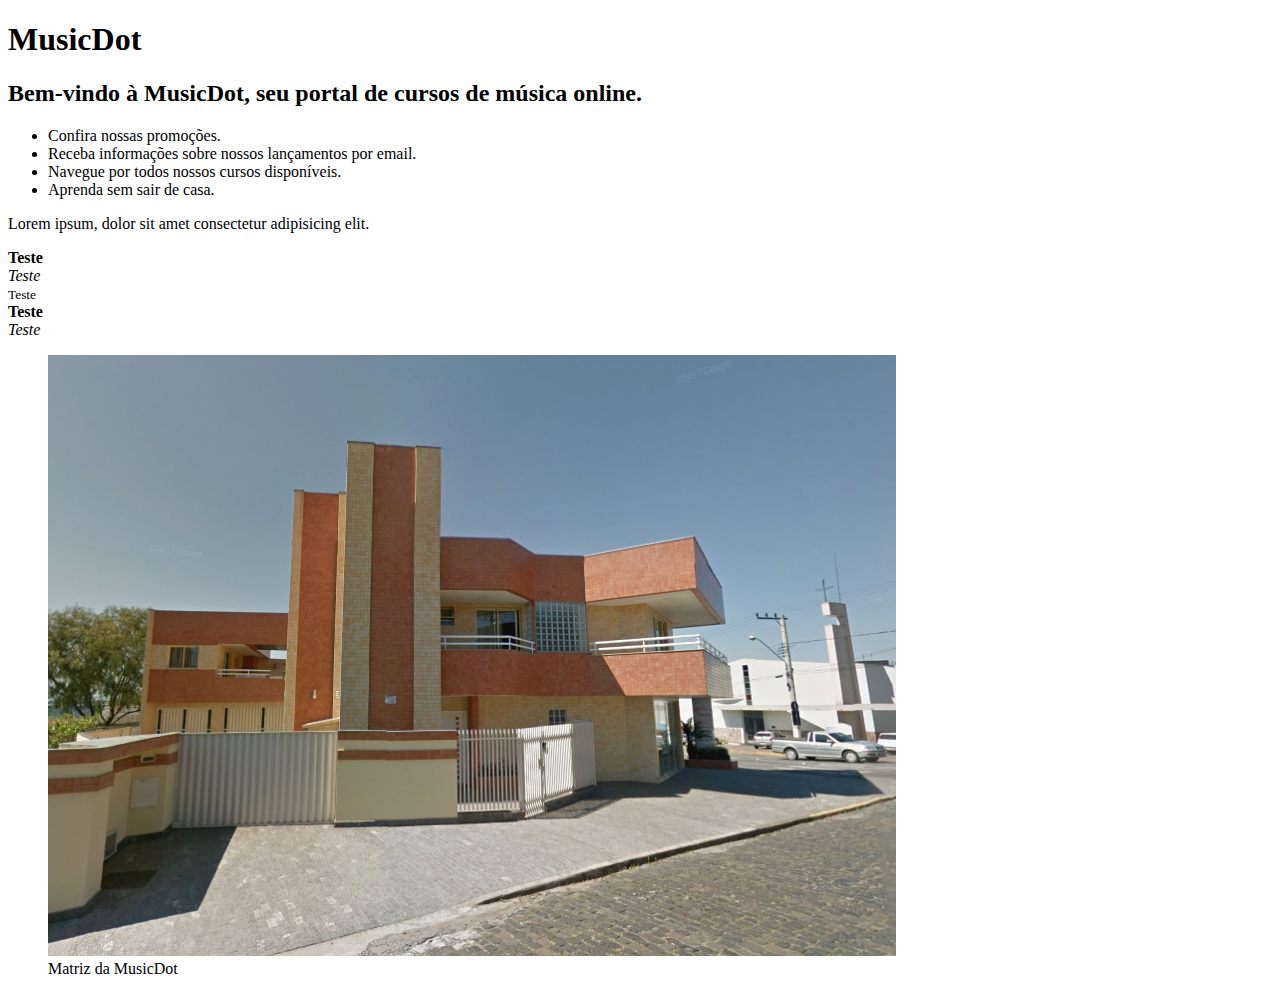
<file: index-2.html>
<!DOCTYPE html>
<html>

<head>
  <title>MusicDot</title>
  <meta charset="utf-8">
</head>

<body>
  <h1>MusicDot</h1>
  <h2>Bem-vindo à MusicDot, seu portal de cursos de música online.</h2>
  <ul>
    <li>Confira nossas promoções.</li>
    <li>Receba informações sobre nossos lançamentos por email.</li>
    <li>Navegue por todos nossos cursos disponíveis.</li>
    <li>Aprenda sem sair de casa.</li>
  </ul>





  <p>Lorem ipsum, dolor sit amet consectetur adipisicing elit.</p>
  <strong>Teste</strong> <br>
  <em>Teste</em> <br>
  <small>Teste</small> <br>
  <b>Teste</b> <br>
  <i>Teste</i>


  <figure>
    <img	src="img/matriz-musicdot.png" alt="Foto	da	matriz	da	musicdot">
    <figcaption>Matriz	da	MusicDot</figcaption>
  </figure>
</body>

</html>
</file>
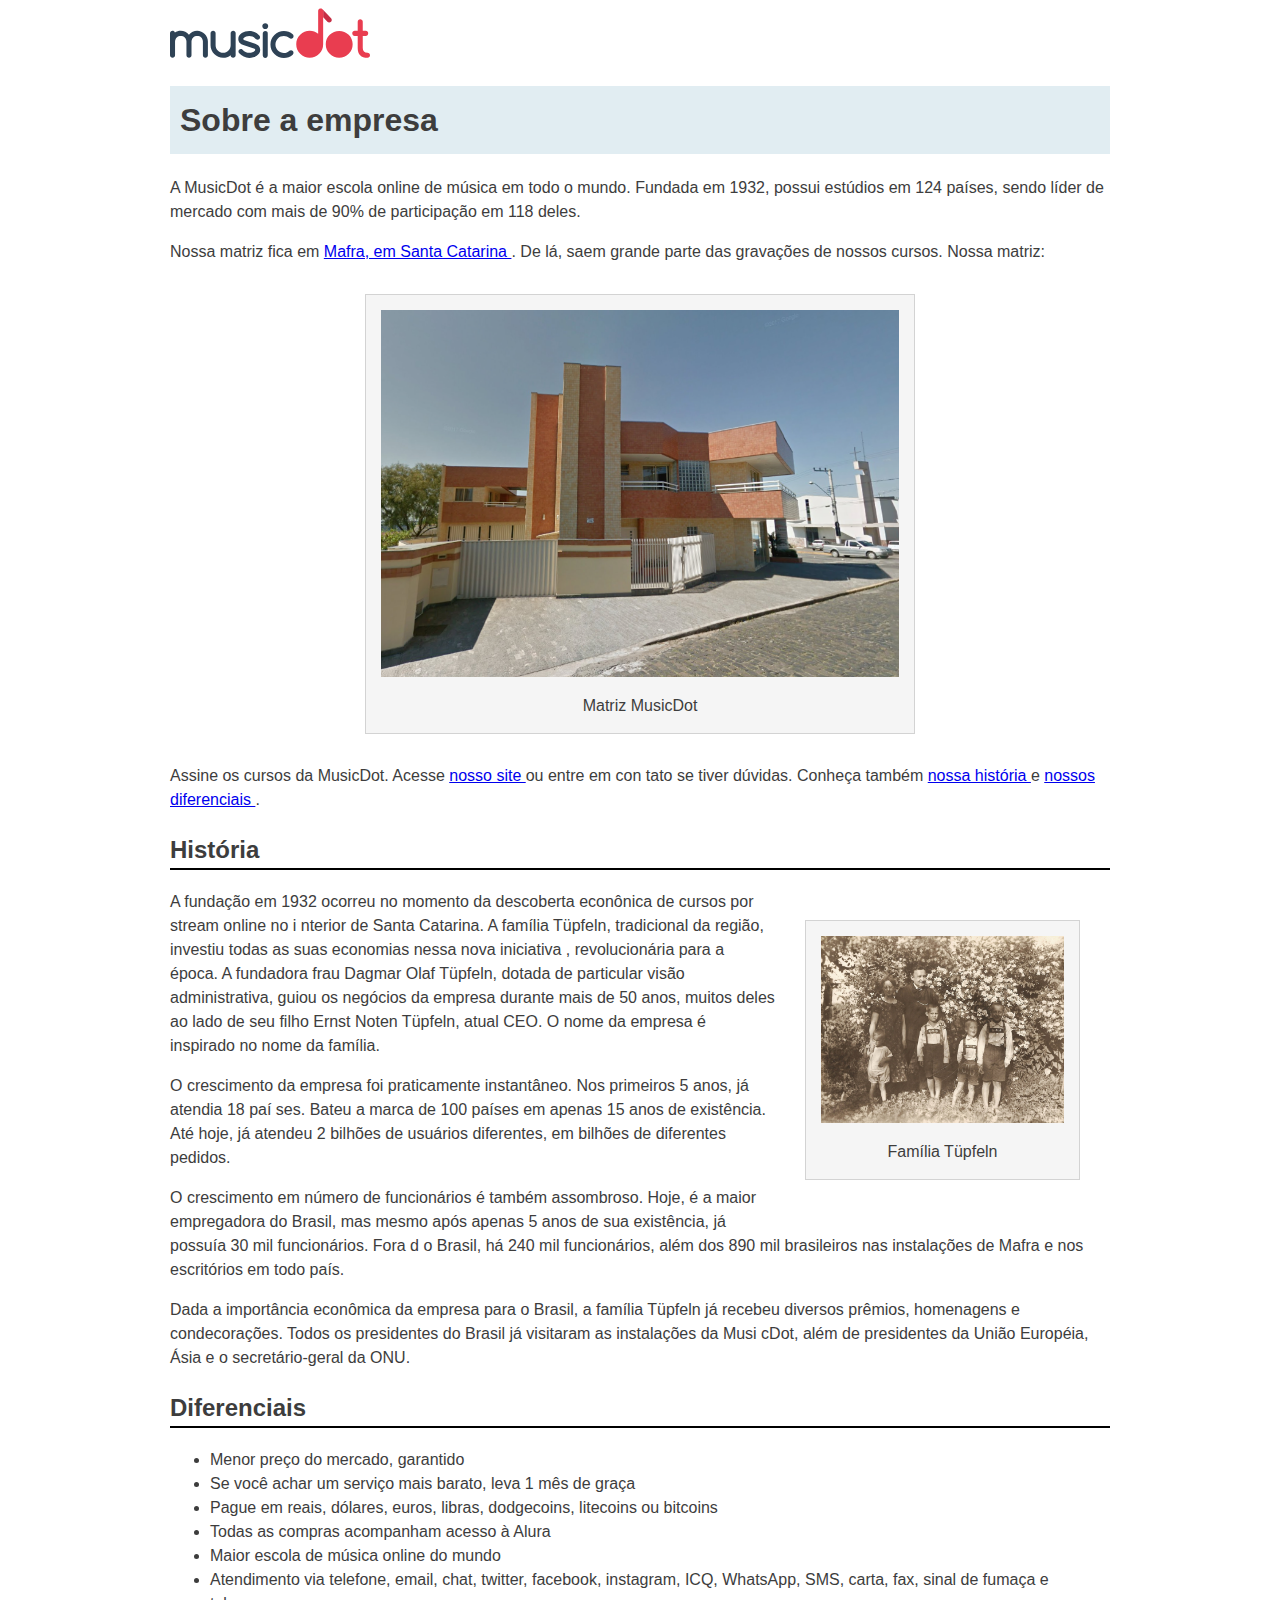
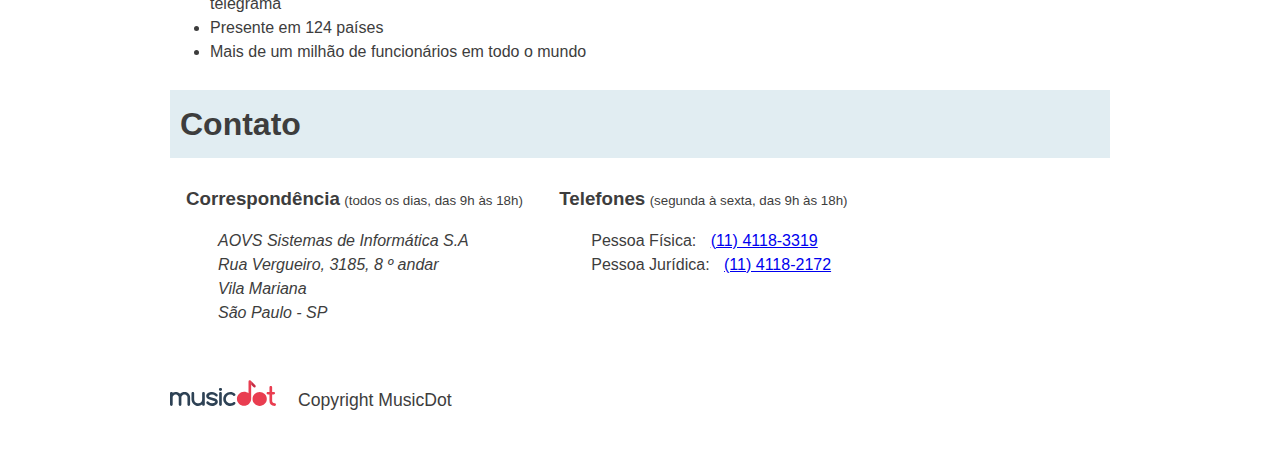
<file: sobre.html>
<!DOCTYPE html>
<html lang="pt-BR">
  <head>
    <meta charset="utf-8">
    <meta name="viewport" content="width=device-width">
    <title>
      MusicDot | Sobre a empresa
    </title>
    <link href="img/favicon.ico" rel="icon">
    <link rel="stylesheet" href="css/sobre.css">
  </head>

  <body>
    <img src="img/logo.svg" alt="MusicDot">

    <h1 class="titulo"> Sobre a empresa </h1>
    
    <p>
      A MusicDot é a maior escola online de música em todo o mundo.
      Fundada em 1932, possui estúdios em 124 países, sendo líder de mercado com mais de 90% de
      participação em 118 deles.
    </p>
    
    <p>
      Nossa	matriz	fica	em	<a	href="https://maps.google.com.br/?q=190,GabrielDequech,Mafra,SC">
      Mafra,	em	Santa	Catarina	</a>.	De	lá,	saem	grande	parte	das	gravações	de	nossos	cursos.	Nossa	matriz:
    </p>
    
    <figure class="matriz-musicdot">
      <img src="img/matriz-musicdot.png" alt="Matriz	da	musicdot">
      <figcaption>
        Matriz MusicDot
      </figcaption>
    </figure>
    
    <p>
      Assine	os	cursos	da	MusicDot.	Acesse	<a	href="index.html">	nosso	site	</a>	ou	entre	em	con
      tato se	tiver	dúvidas.	Conheça	também	<a	href="#historia">	nossa	história	</a>	e	<a	href="#diferenciais">	nossos	diferenciais	</a>.
    </p>
    
    <h2 id="historia" class="subtitulo"> História </h2>
    
    <figure class="familia-tupfeln">
      <img src="img/familia-tupfeln.jpg" alt="Foto	da	família	tüpfeln">
      <figcaption>Família Tüpfeln</figcaption>
    </figure>
    
    <p>
      A fundação em 1932 ocorreu no momento da descoberta econônica de cursos por stream online no i
      nterior de Santa Catarina. A
      família Tüpfeln, tradicional da região, investiu todas as suas economias nessa nova iniciativa
      ,
      revolucionária para a época. A fundadora frau Dagmar Olaf Tüpfeln, dotada de particular visão
      administrativa, guiou os negócios da empresa durante mais de 50 anos, muitos deles ao lado
      de seu filho Ernst Noten Tüpfeln, atual CEO. O nome da empresa é inspirado no nome da família.
    </p>
    
    <p>
      O crescimento da empresa foi praticamente instantâneo. Nos primeiros 5 anos, já atendia 18 paí
      ses.
      Bateu a marca de 100 países em apenas 15 anos de existência. Até hoje, já atendeu 2 bilhões
      de usuários diferentes, em bilhões de diferentes pedidos.
    </p>
    
    <p>
      O crescimento em número de funcionários é também assombroso. Hoje, é a maior empregadora do
      Brasil, mas mesmo após apenas 5 anos de sua existência, já possuía 30 mil funcionários. Fora d
      o
      Brasil, há 240 mil funcionários, além dos 890 mil brasileiros nas instalações de Mafra e
      nos escritórios em todo país.
    </p>
    
    <p>
      Dada a importância econômica da empresa para o Brasil, a família Tüpfeln já recebeu
      diversos prêmios,
      homenagens e condecorações. Todos os presidentes do Brasil já visitaram as instalações da Musi
      cDot, além de presidentes da União Européia, Ásia e o secretário-geral da ONU.
    </p>

    <h2 id="diferenciais" class="subtitulo">Diferenciais</h2>
    <ul>
      <li>	Menor	preço	do	mercado,	garantido	</li>
	    <li>	Se	você	achar	um	serviço	mais	barato,	leva	1	mês	de	graça	</li>
	    <li>	Pague	em	reais,	dólares,	euros,	libras,	dodgecoins,	litecoins	ou	bitcoins	</li>
	    <li>	Todas	as	compras	acompanham	acesso	à	Alura	</li>
	    <li>	Maior	escola	de	música	online	do	mundo	</li>
	    <li>	Atendimento	via	telefone,	email,	chat,	twitter,	facebook,	instagram,	ICQ,	WhatsApp,	SMS,	carta,	fax,	sinal	de	fumaça	e	telegrama	</li>
	    <li>	Presente	em	124	países	</li>
	    <li>	Mais	de	um	milhão	de	funcionários	em	todo	o	mundo	</li>
    </ul>

    <h2 class="titulo">Contato</h2>

    <div class="contato__secao">
      <h3 class="contato__subtitulo">Correspondência</h3>
      <small>(todos os dias, das 9h às 18h)</small>
  
      <address class="contato__info">
        AOVS Sistemas de Informática S.A
        <br>
        Rua Vergueiro, 3185, 8 º andar
        <br>
        Vila Mariana
        <br>
        São Paulo - SP
      </address>
    </div>
    
    <div	id="contato" class="contato__secao	contato__secao--telefone">
      <h3 class="contato__subtitulo">Telefones</h3>
      <small>(segunda à sexta, das 9h às 18h)</small>
  
      <dl class="contato__info">
        <div>
          <dt class="contato__info-titulo">Pessoa Física: </dt>
          <dd class="contato__info-descricao"> <a	href="tel://114118-3319">	(11)	4118-3319	</a> </dd>
        </div>
  
        <div>
          <dt class="contato__info-titulo">	Pessoa	Jurídica:	</dt>
          <dd class="contato__info-descricao"> <a	href="tel://114118-2172">	(11)	4118-2172	</a> </dd>
        </div>
      </dl>
    </div>

    <footer class="rodape">
      <img src="img/logo.svg" alt="Logo da musicdot" class="rodape__logo">
      <p class="rodape__copyright">Copyright	MusicDot</p>
    </footer>

  </body>
</html>
</file>
<file: css/sobre.css>
body	{
  width: 80%;
  max-width: 940px;
  margin-left: auto;
  margin-right: auto;

  font-size: 16px;
  line-height: 1.5;
  font-family: "Helvetica",	"Lucida	Grande",	sans-serif;
  color: #3D3D3D;
}

.titulo	{
  padding: 10px;

  font-size: 32px;

  background-color: #E1EDF2;
}
	
.subtitulo {
  border-bottom: 2px	solid	black;
}
	
figure	{
  max-width: 100%;
  box-sizing: border-box;
  margin: 30px;
  padding: 15px;

  text-align:	center;
  
  background-color:	whitesmoke;
  border: 1px	solid	lightgrey;
}

figcaption {
  margin-top: 10px;
}

.matriz-musicdot {
  width: 550px;
  margin-left: auto;
  margin-right: auto;
}

.familia-tupfeln {
  width: 275px;
  float:right;
}

figure img {
  width: 100%;
}

.contato__subtitulo {
  display: inline;
}

.contato__secao {
  display: inline-block;
  vertical-align: top;
  margin-left: 16px;
}

.contato__secao--telefone {
  margin-left: 32px;
}

.contato__info {
  margin: 16px 0 24px;
  padding-left: 32px;
}

.contato__info-titulo,
.contato__info-descricao {
  display: inline;
}

.contato__info-descricao {
  margin-left: 10px;
}

.rodape {
  padding: 1.75em 0;

  font-size: 1.1rem;
}

.rodape__logo {
  width: 6em;
}

.rodape__copyright {
  display: inline;
  margin-left: 1em;
}

@media(max-width: 850px) {
  .contato__secao {
    display: block;
    margin-left: 1em;
  }

}

@media(max-width: 622px) {
  .familia-tupfeln {
    float: none;
    margin: 0 auto;
  }

}

@media(max-width: 446px) {
  .contato__subtitulo {
    display: block;
    margin-block: 0;
  }

  .contato__info {
    padding-left: 5px;
    font-size: .92em;
    border-left: 2px solid lightgray;
  }

  .rodape {
    font-size: .92em;
  }

}

@media(max-width: 342px) {
  .contato__info-descricao {
    display: block;
    margin-left: 1em;
  }
}
</file>
